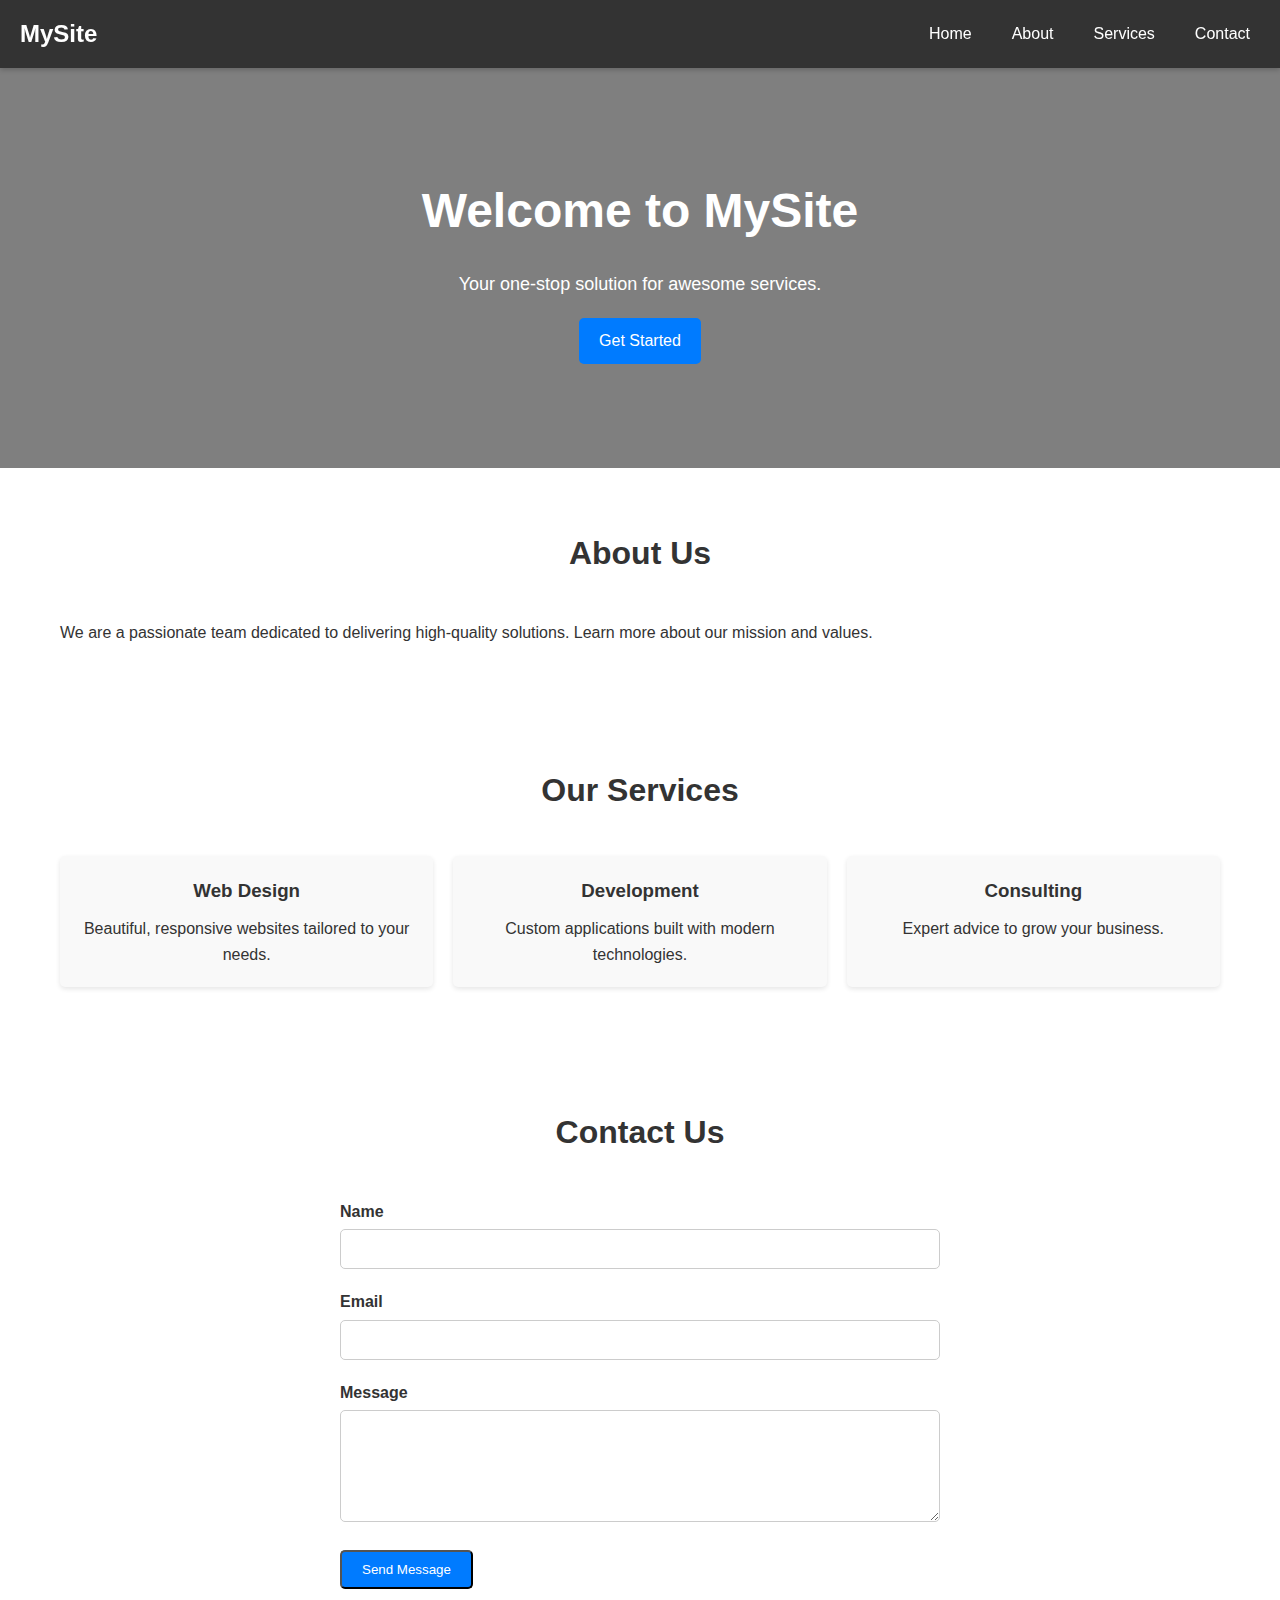
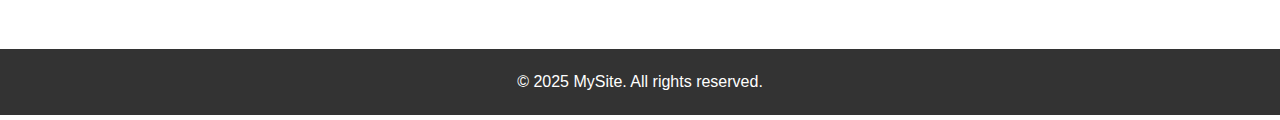
<file: Day2/HTML/index.html>
<!DOCTYPE html>
<html lang="en">
<head>
  <meta charset="UTF-8">
  <meta name="viewport" content="width=device-width, initial-scale=1.0">
  <title>My Basic Website</title>
  <link rel="stylesheet" href="styles.css">
</head>
<body>
  <!-- Navigation -->
  <nav class="navbar">
    <div class="brand">MySite</div>
    <input type="checkbox" id="nav-toggle" class="nav-toggle">
    <label for="nav-toggle" class="nav-toggle-label">☰</label>
    <ul class="nav-menu">
      <li><a href="#home">Home</a></li>
      <li><a href="#about">About</a></li>
      <li><a href="#services">Services</a></li>
      <li><a href="#contact">Contact</a></li>
    </ul>
  </nav>

  <!-- Hero Section -->
  <section id="home" class="hero">
    <div class="hero-content">
      <h1>Welcome to MySite</h1>
      <p>Your one-stop solution for awesome services.</p>
      <a href="#contact" class="btn">Get Started</a>
    </div>
  </section>

  <!-- About Section -->
  <section id="about" class="section">
    <div class="container">
      <h2>About Us</h2>
      <p>We are a passionate team dedicated to delivering high-quality solutions. Learn more about our mission and values.</p>
    </div>
  </section>

  <!-- Services Section -->
  <section id="services" class="section">
    <div class="container">
      <h2>Our Services</h2>
      <div class="services-grid">
        <div class="service-card">
          <h3>Web Design</h3>
          <p>Beautiful, responsive websites tailored to your needs.</p>
        </div>
        <div class="service-card">
          <h3>Development</h3>
          <p>Custom applications built with modern technologies.</p>
        </div>
        <div class="service-card">
          <h3>Consulting</h3>
          <p>Expert advice to grow your business.</p>
        </div>
      </div>
    </div>
  </section>

  <!-- Contact Section -->
  <section id="contact" class="section">
    <div class="container">
      <h2>Contact Us</h2>
      <form class="contact-form">
        <div class="form-group">
          <label for="name">Name</label>
          <input type="text" id="name" name="name" required>
        </div>
        <div class="form-group">
          <label for="email">Email</label>
          <input type="email" id="email" name="email" required>
        </div>
        <div class="form-group">
          <label for="message">Message</label>
          <textarea id="message" name="message" rows="5" required></textarea>
        </div>
        <button type="submit" class="btn">Send Message</button>
      </form>
    </div>
  </section>

  <!-- Footer -->
  <footer class="footer">
    <p>&copy; 2025 MySite. All rights reserved.</p>
  </footer>
</body>
</html>
</file>
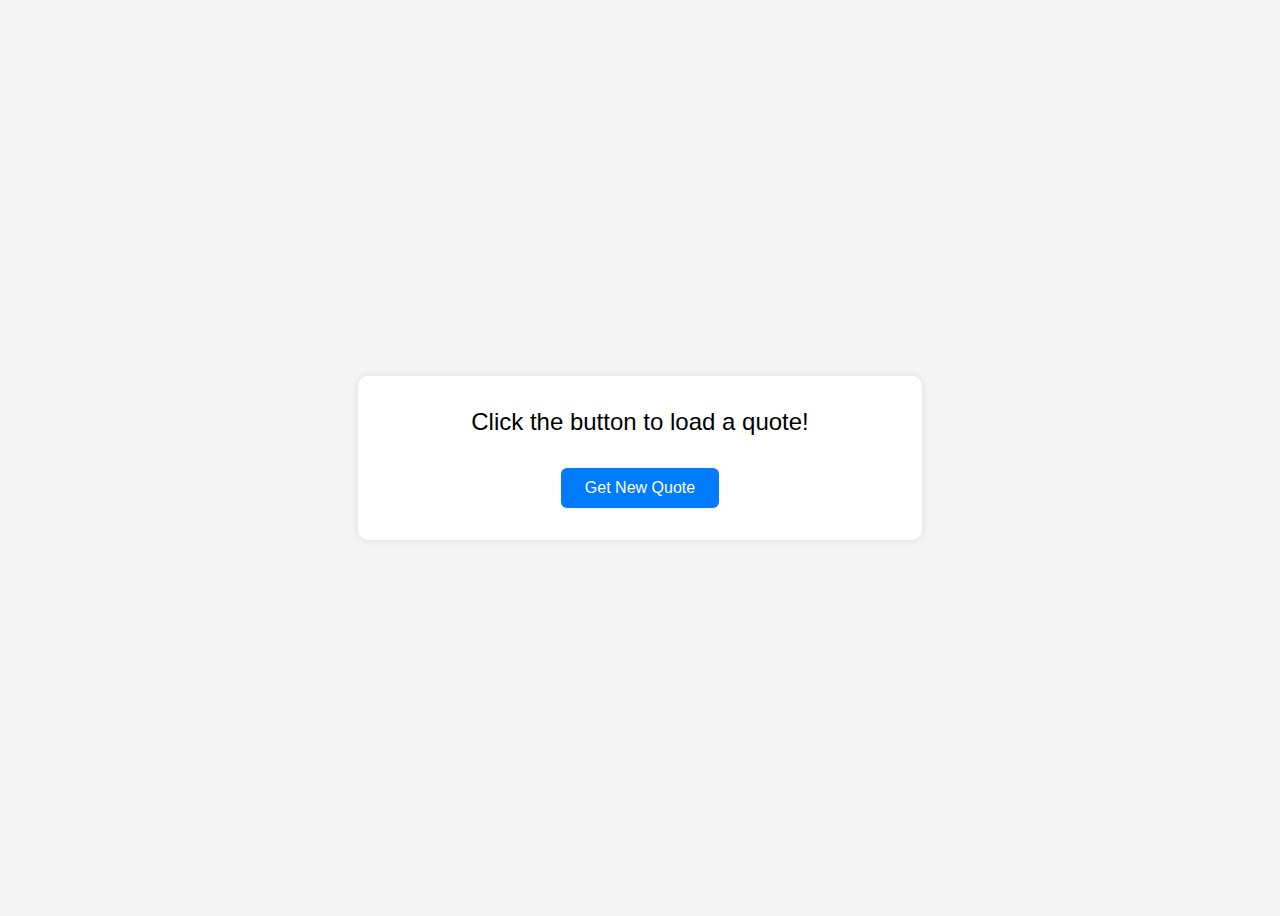
<file: Day3/Fetch/index.html>
<!DOCTYPE html>
<html lang="en">
<head>
  <meta charset="UTF-8">
  <title>Random Quote Generator</title>
  <style>
    body {
      font-family: 'Segoe UI', sans-serif;
      background: #f5f5f5;
      display: flex;
      flex-direction: column;
      align-items: center;
      justify-content: center;
      height: 100vh;
    }

    #quote-box {
      background: white;
      padding: 2rem;
      border-radius: 10px;
      box-shadow: 0 0 10px rgba(0,0,0,0.1);
      width: 80%;
      max-width: 500px;
      text-align: center;
    }

    #quote {
      font-size: 1.5rem;
      margin-bottom: 1rem;
    }

    #author {
      color: #777;
      margin-bottom: 2rem;
    }

    button {
      padding: 0.7rem 1.5rem;
      background-color: #007BFF;
      color: white;
      border: none;
      border-radius: 6px;
      font-size: 1rem;
      cursor: pointer;
      transition: background 0.3s ease;
    }

    button:hover {
      background-color: #0056b3;
    }
  </style>
</head>
<body>

  <div id="quote-box">
    <div id="quote">Click the button to load a quote!</div>
    <div id="author"></div>
    <button onclick="getQuote()">Get New Quote</button>
  </div>

  <script>
    async function getQuote() {
      const quoteEl = document.getElementById("quote");
      const authorEl = document.getElementById("author");

      quoteEl.innerText = "Loading...";
      authorEl.innerText = "";

      try {
        const res = await fetch("https://api.quotable.io/random");
        const data = await res.json();
        quoteEl.innerText = `"${data.content}"`;
        authorEl.innerText = `— ${data.author}`;
      } catch (error) {
        quoteEl.innerText = "Failed to load quote.";
        console.error("Error fetching quote:", error);
      }
    }
  </script>

</body>
</html>
</file>
<file: Day2/HTML/styles.css>
* {
  margin: 0;
  padding: 0;
  box-sizing: border-box;
}

body {
  font-family: Arial, sans-serif;
  line-height: 1.6;
  color: #333;
}

/* Navigation */
.navbar {
  background-color: #333;
  padding: 15px 20px;
  display: flex;
  justify-content: space-between;
  align-items: center;
  box-shadow: 0 2px 5px rgba(0, 0, 0, 0.2);
  position: sticky;
  top: 0;
  z-index: 100;
}

.brand {
  color: white;
  font-size: 24px;
  font-weight: bold;
}

.nav-menu {
  list-style: none;
  display: flex;
  gap: 20px;
}

.nav-menu li a {
  color: white;
  text-decoration: none;
  font-size: 16px;
  padding: 10px;
  transition: background-color 0.3s;
}

.nav-menu li a:hover {
  background-color: #555;
  border-radius: 5px;
}

.nav-toggle {
  display: none;
}

.nav-toggle-label {
  display: none;
  color: white;
  font-size: 24px;
  cursor: pointer;
}

/* Hero Section */
.hero {
  background: linear-gradient(rgba(0, 0, 0, 0.5), rgba(0, 0, 0, 0.5)), url('https://via.placeholder.com/1200x400') center/cover no-repeat;
  height: 400px;
  display: flex;
  align-items: center;
  justify-content: center;
  text-align: center;
  color: white;
}

.hero-content h1 {
  font-size: 48px;
  margin-bottom: 20px;
}

.hero-content p {
  font-size: 18px;
  margin-bottom: 20px;
}

.btn {
  display: inline-block;
  padding: 10px 20px;
  background-color: #007bff;
  color: white;
  text-decoration: none;
  border-radius: 5px;
  transition: background-color 0.3s;
}

.btn:hover {
  background-color: #0056b3;
}

/* General Section */
.section {
  padding: 60px 20px;
}

.container {
  max-width: 1200px;
  margin: 0 auto;
  padding: 0 20px;
}

h2 {
  text-align: center;
  margin-bottom: 40px;
  font-size: 32px;
}

/* Services Grid */
.services-grid {
  display: grid;
  grid-template-columns: repeat(auto-fit, minmax(250px, 1fr));
  gap: 20px;
}

.service-card {
  background: #f9f9f9;
  padding: 20px;
  border-radius: 5px;
  text-align: center;
  box-shadow: 0 2px 5px rgba(0, 0, 0, 0.1);
}

.service-card h3 {
  margin-bottom: 10px;
}

/* Contact Form */
.contact-form {
  max-width: 600px;
  margin: 0 auto;
}

.form-group {
  margin-bottom: 20px;
}

.form-group label {
  display: block;
  margin-bottom: 5px;
  font-weight: bold;
}

.form-group input,
.form-group textarea {
  width: 100%;
  padding: 10px;
  border: 1px solid #ccc;
  border-radius: 5px;
  font-size: 16px;
}

.form-group textarea {
  resize: vertical;
}

.footer {
  background-color: #333;
  color: white;
  text-align: center;
  padding: 20px;
}

@media (max-width: 768px) {
  .nav-toggle {
    display: none;
  }

  .nav-toggle-label {
    display: block;
  }

  .nav-menu {
    display: none;
    position: absolute;
    top: 60px;
    left: 0;
    width: 100%;
    background-color: #333;
    flex-direction: column;
    padding: 20px;
  }

  .nav-menu li {
    margin: 10px 0;
  }

  .nav-toggle:checked ~ .nav-menu {
    display: flex;
  }

  .hero {
    height: 300px;
  }

  .hero-content h1 {
    font-size: 32px;
  }

  .hero-content p {
    font-size: 16px;
  }
}
</file>
